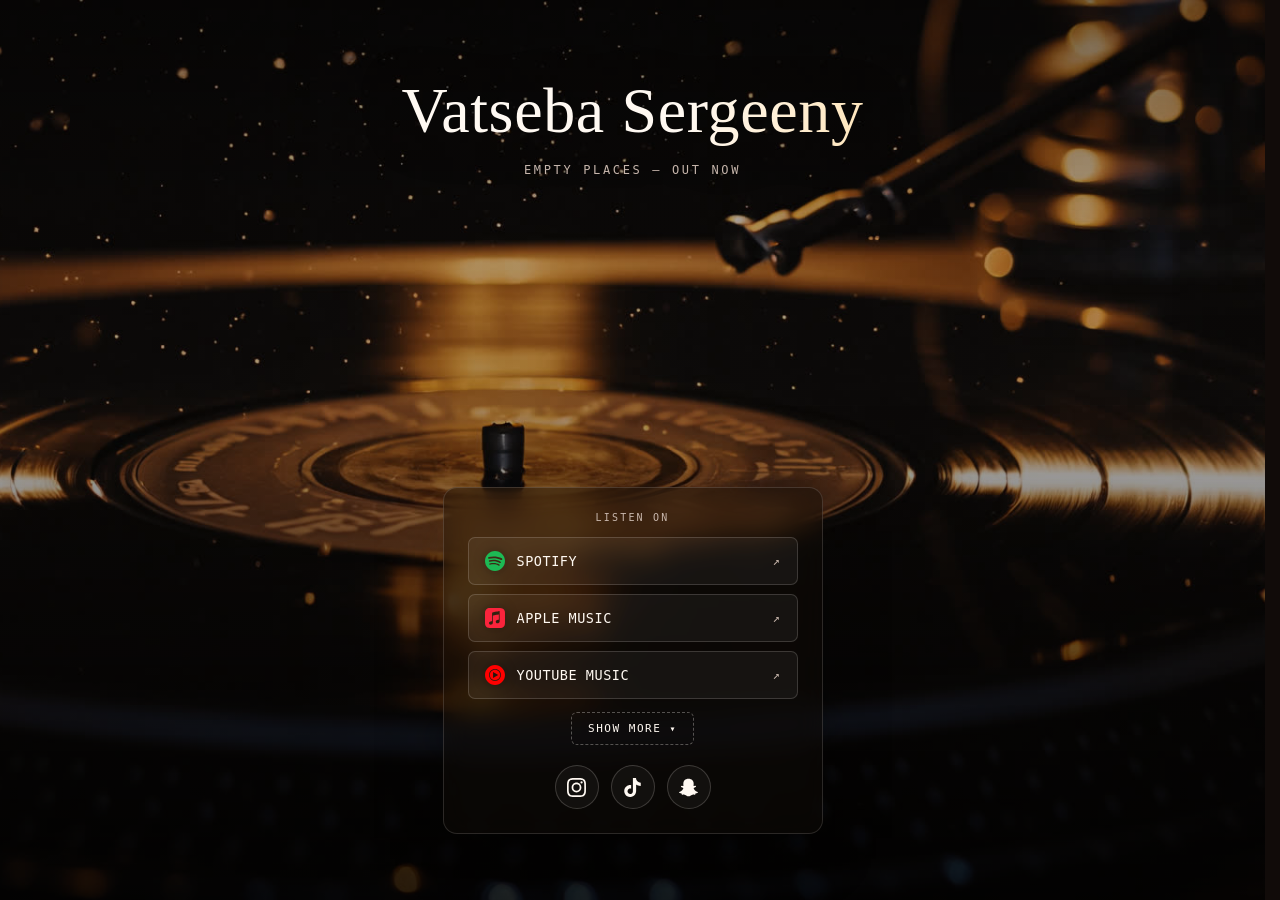
<file: index.html>
<!DOCTYPE html>
<html lang="en" translate="no">
<head>
  <meta charset="UTF-8" />
  <meta name="google" content="notranslate" />
  <meta name="viewport" content="width=device-width, initial-scale=1.0, viewport-fit=cover" />

  <!-- Security: restrict what the page is allowed to load -->
  <meta http-equiv="Content-Security-Policy"
        content="default-src 'self'; img-src 'self' data:; media-src 'self'; style-src 'self' 'unsafe-inline' https://fonts.googleapis.com; font-src https://fonts.gstatic.com; script-src 'self'; object-src 'none'; base-uri 'self'; form-action 'none'; frame-src 'none'; frame-ancestors 'none'; upgrade-insecure-requests" />
  <meta name="referrer" content="strict-origin-when-cross-origin" />

  <title>Vatseba Sergeeny — Empty Places</title>
  <meta name="description" content="Vatseba Sergeeny — listen everywhere." />

  <link rel="icon" href="assets/favicon.svg" type="image/svg+xml" />

  <!-- Live domain: https://vatseba-sergeeny.pages.dev (used for canonical + social sharing previews) -->
  <link rel="canonical" href="https://vatseba-sergeeny.pages.dev/" />
  <meta property="og:type" content="music.song" />
  <meta property="og:url" content="https://vatseba-sergeeny.pages.dev/" />
  <meta property="og:title" content="Vatseba Sergeeny — Empty Places" />
  <meta property="og:description" content="Listen everywhere — Spotify · Apple Music · YouTube Music." />
  <meta property="og:image" content="https://vatseba-sergeeny.pages.dev/assets/og-image.jpg" />
  <meta property="og:image:width" content="1200" />
  <meta property="og:image:height" content="630" />
  <meta property="og:image:alt" content="Empty Places — cover art" />
  <meta name="twitter:card" content="summary_large_image" />
  <meta name="twitter:title" content="Vatseba Sergeeny — Empty Places" />
  <meta name="twitter:description" content="Listen everywhere — Spotify · Apple Music · YouTube Music." />
  <meta name="twitter:image" content="https://vatseba-sergeeny.pages.dev/assets/og-image.jpg" />

  <link rel="preconnect" href="https://fonts.googleapis.com" />
  <link rel="preconnect" href="https://fonts.gstatic.com" crossorigin />
  <link href="https://fonts.googleapis.com/css2?family=DM+Serif+Display:ital@0;1&family=Inclusive+Sans:wght@400;500&family=Space+Mono:wght@400;700&display=swap" rel="stylesheet" />
  <link rel="stylesheet" href="styles.css" />
</head>
<body class="loading">

  <!-- ONE continuous clip per device: needle-drop intro then a spinning loop. The loop
       repeats by seeking the tail back past the intro — a single element, so two videos
       can never be on screen at once. Poster set per-device by script.js. -->
  <video id="bgvid" class="bgvid" muted playsinline webkit-playsinline preload="auto"
         disablepictureinpicture disableremoteplayback x5-playsinline x5-video-player-type="h5"
         tabindex="-1" aria-hidden="true"></video>
  <div class="vignette"></div>

  <main class="overlay">
    <header class="brand">
      <span class="brand-name" id="brandName"></span>
      <span class="brand-sub" id="tagline"></span>
    </header>

    <section class="panel">
      <p class="eyebrow">Listen on</p>
      <div id="links"></div>
      <div class="more" id="more"></div>
      <button class="show-more" id="showMore" type="button" aria-expanded="false" aria-controls="more">
        <span class="sm-label">Show more</span>
        <span class="sm-chevron" aria-hidden="true">▾</span>
      </button>
      <div class="socials" id="socials"></div>
    </section>
  </main>

  <!-- shown when the visitor goes offline / on connection error -->
  <div id="offline" role="status" aria-live="polite" aria-hidden="true">
    <div class="err">
      <span class="err-404" aria-hidden="true">404</span>
      <p class="err-msg">You're offline — reconnect to listen</p>
    </div>
  </div>

  <script src="config.js"></script>
  <script src="script.js"></script>
</body>
</html>
</file>
<file: styles.css>
/* ============================================================
   Vatseba Sergeeny — video-background landing
   ============================================================ */

:root {
  --cream:    #fff9f2;
  --orange:   #c03001;
  --amber:    #e08a3c;
  --coffee:   #c9b8ae;

  --serif: "DM Serif Display", Georgia, serif;
  --body:  "Inclusive Sans", "Inter", system-ui, sans-serif;
  --mono:  "Space Mono", "JetBrains Mono", monospace;
}

* { box-sizing: border-box; margin: 0; padding: 0; }
html, body { height: 100%; }
/* reserve the scrollbar's space so expanding the panel never shifts the layout */
html { scrollbar-gutter: stable; }
/* Safari ignores scrollbar-gutter — reserve the space with a permanent scrollbar */
@supports not (scrollbar-gutter: stable) { html { overflow-y: scroll; } }

body {
  font-family: var(--body);
  color: var(--cream);
  /* still frame from the video shows until the .mp4 is added */
  background:
    linear-gradient(rgba(17,11,9,.28), rgba(17,11,9,.42)),
    url("assets/bg-poster.jpg") center / cover no-repeat,
    #110b09;
  min-height: 100svh;
  overflow-x: hidden;
  cursor: url("assets/cursor.svg") 4 3, auto;
}

/* musical-note cursor on anything clickable */
a, button, .social, .link {
  cursor: url("assets/cursor-pointer.svg") 4 3, pointer;
}
/* touch devices have no cursor — don't force the custom one */
@media (pointer: coarse) {
  body, a, button, .social, .link { cursor: auto; }
}

/* ---------- background video (single continuous clip) ---------- */
.bgvid {
  position: fixed; inset: 0;
  width: 100%; height: 100%;
  object-fit: cover;
  z-index: 0;
  /* purely decorative: taps must pass THROUGH to the page, never to the video.
     Without this, in-app browsers (TikTok / Instagram WebViews) hijack a tap on the
     video and open their native fullscreen player (play/pause + seek arrows). */
  pointer-events: none;
  background: #110b09 center / cover no-repeat;   /* poster image set per-device by JS */
}
/* hide the native media controls some WebViews force onto a <video> */
.bgvid::-webkit-media-controls,
.bgvid::-webkit-media-controls-enclosure,
.bgvid::-webkit-media-controls-panel,
.bgvid::-webkit-media-controls-start-playback-button { display: none !important; }
body.no-video .bgvid { opacity: 0; transition: opacity .8s ease; }

/* readability gradient over the video */
.vignette {
  position: fixed; inset: 0;
  z-index: 2;
  pointer-events: none;
  background:
    linear-gradient(to bottom, rgba(0,0,0,.35) 0%, rgba(0,0,0,0) 28%,
                                rgba(0,0,0,0) 45%, rgba(0,0,0,.72) 100%);
}

/* ============================================================
   Overlay
   ============================================================ */
.overlay {
  position: relative;
  z-index: 3;
  min-height: 100svh;
  display: flex;
  flex-direction: column;
  justify-content: space-between;
  align-items: center;
  padding: clamp(20px, 5vw, 48px) clamp(18px, 4vw, 40px);
  text-align: center;
}

/* fade everything in once the page is ready */
.brand, .panel { opacity: 0; transform: translateY(14px); transition: opacity .9s ease, transform .9s ease; }
body.ready .brand  { opacity: 1; transform: none; transition-delay: .2s; }
body.ready .panel  { opacity: 1; transform: none; transition-delay: .5s; }

/* ---------- brand ---------- */
.brand { margin-top: clamp(6px, 3vh, 30px); }
.brand-name {
  display: block;
  font-family: var(--serif);
  font-size: clamp(30px, 8vw, 64px);
  line-height: 1.12;            /* room so descenders (g, y) aren't clipped by background-clip:text */
  padding-bottom: .06em;
  letter-spacing: .01em;
  background: linear-gradient(100deg, var(--cream) 28%, #ffe2b0 50%, var(--cream) 72%);
  background-size: 220% auto;
  -webkit-background-clip: text; background-clip: text;
  -webkit-text-fill-color: transparent; color: transparent;
  filter: drop-shadow(0 3px 22px rgba(0,0,0,.6));
  animation: shimmer 7s linear infinite;
}
@keyframes shimmer { to { background-position: 220% center; } }
.brand-sub {
  display: block;
  font-family: var(--mono);
  font-size: clamp(9px, 2.6vw, 12px);
  letter-spacing: .22em;
  text-transform: uppercase;
  color: var(--coffee);
  margin-top: 12px;
  text-shadow: 0 2px 12px rgba(0,0,0,.6);
}

/* ---------- link panel ---------- */
.panel {
  width: min(94vw, 380px);
  margin-bottom: clamp(8px, 2vh, 24px);
  background: rgba(18, 12, 9, .42);
  backdrop-filter: blur(14px) saturate(1.1);
  -webkit-backdrop-filter: blur(14px) saturate(1.1);
  border: 1px solid rgba(255, 249, 242, .14);
  border-radius: 14px;
  padding: clamp(16px, 5vw, 24px);
  box-shadow: 0 24px 60px -20px rgba(0,0,0,.7);
}

.eyebrow {
  font-family: var(--mono);
  font-size: 10px; letter-spacing: .22em;
  text-transform: uppercase;
  color: var(--coffee);
  margin-bottom: 14px;
}

@keyframes riseIn { from { opacity: 0; transform: translateY(16px); } to { opacity: 1; transform: none; } }

.link {
  position: relative;
  overflow: hidden;
  display: flex; align-items: center; gap: 12px;
  padding: 13px 16px;
  margin-bottom: 9px;
  border: 1px solid rgba(255,249,242,.16);
  border-radius: 7px;
  background: rgba(255,249,242,.05);
  color: var(--cream);
  text-decoration: none;
  font-family: var(--mono);
  font-size: 13.5px; letter-spacing: .04em;
  text-transform: uppercase;
  opacity: 0;
  transition: border-color .2s ease, box-shadow .28s ease, background .28s ease;
}
/* staggered entrance for the primary links */
body.ready #links .link { animation: riseIn .6s cubic-bezier(.2,.8,.3,1) forwards; }
#links .link:nth-child(1) { animation-delay: .50s; }
#links .link:nth-child(2) { animation-delay: .62s; }
#links .link:nth-child(3) { animation-delay: .74s; }
#links .link:nth-child(4) { animation-delay: .86s; }

/* brand-colour wash sliding in */
.link::before {
  content: ""; position: absolute; inset: 0; z-index: 0;
  background: var(--brand, var(--orange));
  opacity: 0; transform: translateX(-14%);
  transition: opacity .3s ease, transform .35s ease;
}
.link:hover::before, .link:focus-visible::before { opacity: .14; transform: translateX(0); }

/* diagonal sheen sweep */
.link::after {
  content: ""; position: absolute; top: 0; left: -70%; z-index: 1;
  width: 45%; height: 100%;
  background: linear-gradient(100deg, transparent, rgba(255,255,255,.22), transparent);
  transform: skewX(-18deg);
  transition: left .55s ease;
  pointer-events: none;
}
.link:hover::after, .link:focus-visible::after { left: 135%; }

.link:hover, .link:focus-visible {
  border-color: var(--brand, var(--orange));
  background: rgba(255,249,242,.07);
  box-shadow: 0 12px 30px -14px rgba(0,0,0,.85),
              0 0 22px -6px var(--brand, var(--orange));
  outline: none;
}

.ic, .ln, .ar { position: relative; z-index: 2; }
.ic {
  width: 20px; height: 20px;
  flex: 0 0 auto;
  object-fit: contain;
  filter: drop-shadow(0 0 6px rgba(0,0,0,.4));
  transition: transform .25s cubic-bezier(.2,1.4,.4,1);
}
.link:hover .ic { transform: scale(1.18) rotate(-7deg); }
.ln { flex: 1 1 auto; text-align: left; }
.ar { color: var(--coffee); font-size: 12px; transition: transform .2s, color .2s; }
.link:hover .ar { transform: translate(3px,-3px); color: var(--cream); }

/* ---------- "show more" smooth reveal ---------- */
#more {
  display: grid;
  grid-template-rows: 0fr;          /* collapsed */
  transition: grid-template-rows .45s cubic-bezier(.2,.8,.3,1);
}
#more.open { grid-template-rows: 1fr; }   /* expands to auto height, animated */

.more-inner {
  overflow: hidden;
  opacity: 0;
  visibility: hidden;               /* keeps collapsed links out of tab order */
  transition: opacity .35s ease, visibility .35s;
}
#more.open .more-inner { opacity: 1; visibility: visible; }

/* the revealed links rise in one after another */
.more-inner .link {
  opacity: 0;
  transform: translateY(10px);
  transition: opacity .4s ease, transform .4s cubic-bezier(.2,.8,.3,1),
              border-color .2s ease, box-shadow .28s ease, background .28s ease;
}
#more.open .more-inner .link { opacity: 1; transform: none; }
#more.open .more-inner .link:nth-child(1) { transition-delay: .10s; }
#more.open .more-inner .link:nth-child(2) { transition-delay: .18s; }
#more.open .more-inner .link:nth-child(3) { transition-delay: .26s; }
#more.open .more-inner .link:nth-child(4) { transition-delay: .34s; }

.show-more {
  display: inline-flex; align-items: center; gap: 8px;
  font-family: var(--mono);
  text-transform: uppercase; letter-spacing: .14em;
  font-size: 11px;
  color: var(--cream);
  background: transparent;
  border: 1px dashed rgba(255,249,242,.3);
  border-radius: 6px;
  padding: 9px 16px;
  margin: 4px 0 16px;
  cursor: pointer;
  transition: border-color .18s, color .18s, background .18s;
}
.show-more:hover { border-color: var(--amber); color: var(--amber); background: rgba(255,249,242,.05); }
.sm-chevron { font-size: 10px; line-height: 1; transition: transform .4s cubic-bezier(.2,.8,.3,1); }
.show-more.open .sm-chevron { transform: rotate(180deg); }

/* ---------- socials ---------- */
.socials { display: flex; justify-content: center; gap: 12px; margin-top: 4px; }
.social {
  width: 44px; height: 44px;
  display: grid; place-items: center;
  border: 1px solid rgba(255,249,242,.18);
  border-radius: 50%;
  background: rgba(255,249,242,.04);
  transition: border-color .18s, transform .18s, background .18s;
}
.social img { width: 19px; height: 19px; transition: transform .18s; }
.social:hover {
  border-color: var(--amber);
  background: rgba(255,249,242,.1);
  transform: translateY(-3px);
}
.social:hover img { transform: scale(1.12); }

/* ============================================================
   Offline / 404 error state — faint "404" over the spinning video
   ============================================================ */
.err {
  position: relative;
  display: flex; flex-direction: column; align-items: center; gap: 24px;
  padding: 24px; text-align: center;
}
.err-404 {
  position: absolute; top: 50%; left: 50%;
  transform: translate(-50%, -58%);
  font-family: var(--serif);
  font-size: clamp(160px, 46vw, 420px);
  line-height: 1;
  color: rgba(255, 249, 242, .06);    /* faint, transparent 404 */
  pointer-events: none; user-select: none; z-index: 0;
}
.err-msg, .err .back { position: relative; z-index: 1; }
.err-msg {
  font-family: var(--mono); font-size: 12px;
  letter-spacing: .18em; text-transform: uppercase;
  color: var(--coffee);
}
.err .back {
  font-family: var(--mono); font-size: 11px;
  letter-spacing: .12em; text-transform: uppercase;
  color: var(--cream); text-decoration: none;
  border: 1px solid rgba(255,249,242,.2);
  border-radius: 6px; padding: 9px 16px;
  transition: border-color .18s, color .18s;
}
.err .back:hover { border-color: var(--amber); color: var(--amber); }

/* overlay on the main page when offline — light scrim so the spinning video stays visible */
#offline {
  position: fixed; inset: 0; z-index: 9;
  display: none; place-items: center;
  background: rgba(10, 7, 6, .42);
}
#offline.show { display: grid; animation: fadeIn .4s ease; }
@keyframes fadeIn { from { opacity: 0; } to { opacity: 1; } }

/* fallback for browsers without backdrop-filter (older / low-end) — keep panel text readable */
@supports not ((backdrop-filter: blur(1px)) or (-webkit-backdrop-filter: blur(1px))) {
  .panel { background: rgba(18, 12, 9, .82); }
}

/* standalone 404 page wrapper */
.err-page { position: relative; z-index: 3; min-height: 100svh; display: grid; place-items: center; }

/* ============================================================
   Accessibility — reduced motion
   ============================================================ */
@media (prefers-reduced-motion: reduce) {
  *, *::before, *::after {
    animation-duration: .001s !important;
    animation-iteration-count: 1 !important;
    transition-duration: .001s !important;
  }
  .brand, .panel, #links .link { opacity: 1 !important; transform: none !important; }
  .brand-name { animation: none !important; }
}
</file>
